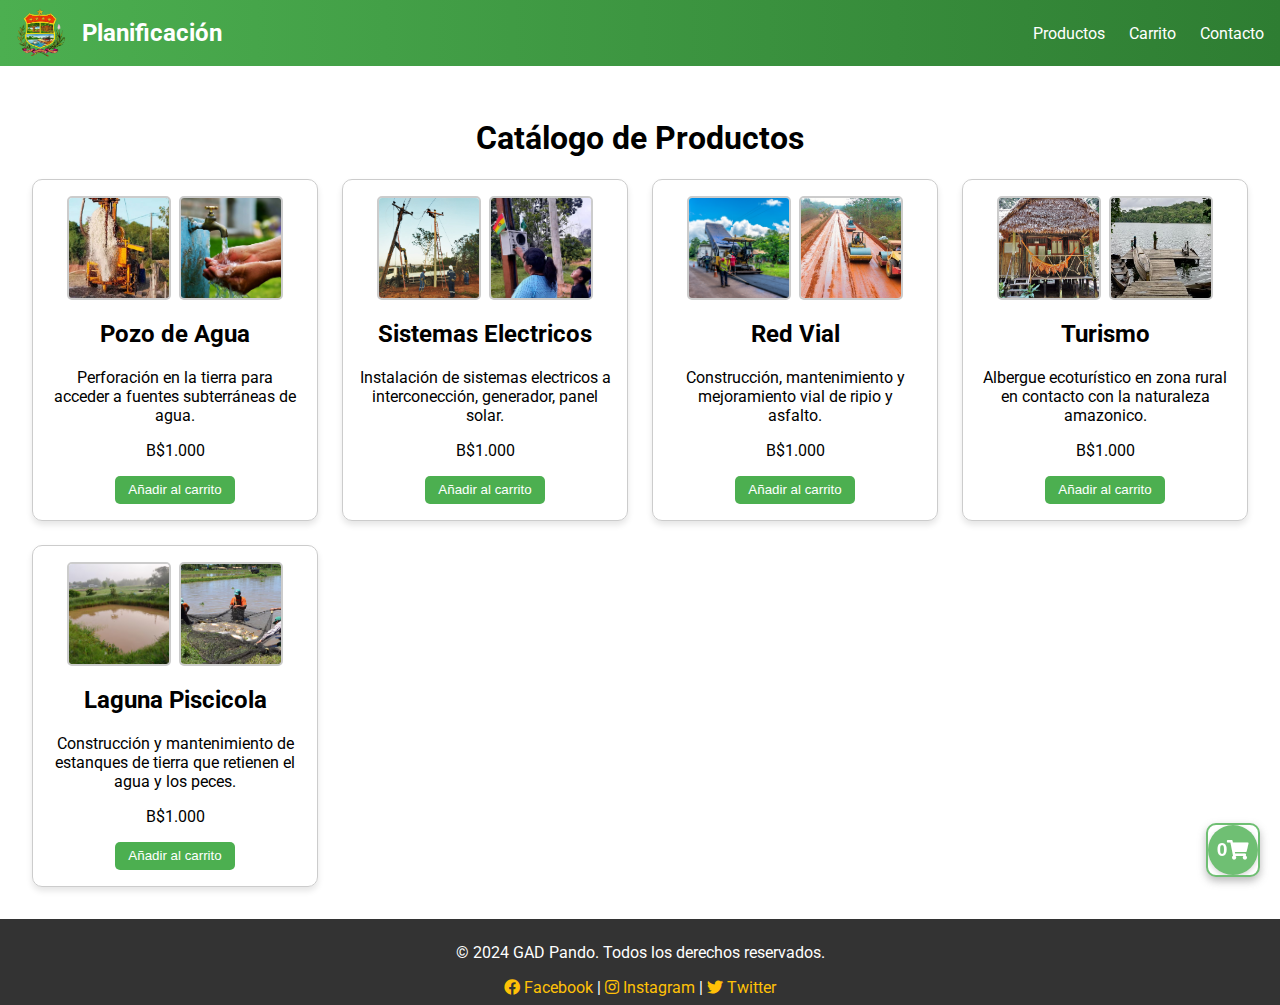
<file: TrabajoFinal/index.html>
<!DOCTYPE html>
<html lang="es">
<head>
    <meta charset="UTF-8">
    <meta name="viewport" content="width=device-width, initial-scale=1.0">
    <title>Tienda Online</title>
    <link rel="stylesheet" href="https://fonts.googleapis.com/css2?family=Roboto:wght@400;700&display=swap">
    <link rel="stylesheet" href="https://use.fontawesome.com/releases/v5.12.1/css/all.css" >
    <link rel="stylesheet" href="css/estilos.css">
</head>
<body>
    <header class="header">
        <div class="logo">
            <img src="img/Escudo de Pando.png" alt="Logotipo">
            <h1>Planificación</h1>
        </div>
        <nav class="menu">
            <ul>
                <li><a href="#productos">Productos</a></li>
                <li><a href="#carrito" onclick="alternarCarrito()">Carrito</a></li>
                <li><a href="#contacto">Contacto</a></li>
            </ul>
        </nav>
    </header>
    <main>
        <section id="productos" class="productos">
            <h1>Catálogo de Productos</h1>
            <div class="grid">
                <!-- Producto 1 -->
                <div class="producto">
                    <div class="galeria">
                        <img src="img/producto1b.webp" alt="Producto 1 Imagen 1" class="miniatura" onclick="abrirModal('img/producto1b.webp')">
                        <img src="img/producto1a.jpg" alt="Producto 1 Imagen 2" class="miniatura" onclick="abrirModal('img/producto1a.jpg')">
                    </div>
                    <h2>Pozo de Agua</h2>
                    <p class="descripcion">Perforación en la tierra para acceder a fuentes subterráneas de agua.</p>
                    <p class="precio">B$1.000</p>
                    <button class="btn-carrito" onclick="agregarAlCarrito('Pozo de Agua', 1000)">Añadir al carrito</button>
                </div>
                <!-- Producto 2 -->
                <div class="producto">
                    <div class="galeria">
                        <img src="img/producto2a.jpg" alt="Producto 2 Imagen 1" class="miniatura" onclick="abrirModal('img/producto2a.jpg')">
                        <img src="img/producto2b.jpg" alt="Producto 2 Imagen 2" class="miniatura" onclick="abrirModal('img/producto2b.jpg')">
                    </div>
                    <h2>Sistemas Electricos</h2>
                    <p class="descripcion">Instalación de sistemas electricos a interconección, generador, panel solar.</p>
                    <p class="precio">B$1.000</p>
                    <button class="btn-carrito" onclick="agregarAlCarrito('Sistemas Electricos', 1000)">Añadir al carrito</button>
                </div>
                <!-- Producto 3 -->
                <div class="producto">
                    <div class="galeria">
                        <img src="img/producto3a.jpeg" alt="Producto 3 Imagen 1" class="miniatura" onclick="abrirModal('img/producto3a.jpeg')">
                        <img src="img/producto3b.jpg" alt="Producto 3 Imagen 2" class="miniatura" onclick="abrirModal('img/producto3b.jpg')">
                    </div>
                    <h2>Red Vial</h2>
                    <p class="descripcion">Construcción, mantenimiento y mejoramiento vial de ripio y asfalto.</p>
                    <p class="precio">B$1.000</p>
                    <button class="btn-carrito" onclick="agregarAlCarrito('Red Vial', 1000)">Añadir al carrito</button>
                </div>
                <!-- Producto 4 -->
                <div class="producto">
                    <div class="galeria">
                        <img src="img/producto4a.jpg" alt="Producto 4 Imagen 1" class="miniatura" onclick="abrirModal('img/producto4a.jpg')">
                        <img src="img/producto4b.jpg" alt="Producto 4 Imagen 2" class="miniatura" onclick="abrirModal('img/producto4b.jpg')">
                    </div>
                    <h2>Turismo</h2>
                    <p class="descripcion">Albergue ecoturístico en zona rural en contacto con la naturaleza amazonico.</p>
                    <p class="precio">B$1.000</p>
                    <button class="btn-carrito" onclick="agregarAlCarrito('Turismo', 1000)">Añadir al carrito</button>
                </div>
                <!-- Producto 5 -->
                <div class="producto">
                    <div class="galeria">
                        <img src="img/producto5a.avif" alt="Producto 5 Imagen 1" class="miniatura" onclick="abrirModal('img/producto5a.avif')">
                        <img src="img/producto5b.avif" alt="Producto 5 Imagen 2" class="miniatura" onclick="abrirModal('img/producto5b.avif')">
                    </div>
                    <h2>Laguna Piscicola</h2>
                    <p class="descripcion">Construcción y mantenimiento de estanques de tierra que retienen el agua y los peces.</p>
                    <p class="precio">B$1.000</p>
                    <button class="btn-carrito" onclick="agregarAlCarrito('Laguna Piscicola', 1000)">Añadir al carrito</button>
                </div>
                <!-- Más productos -->
            </div>
            <div id="modal" class="modal">
                <span class="cerrar" onclick="cerrarModal()">&times;</span>
                <img id="modal-imagen" class="modal-contenido">
            </div> 
        </section>
        <!-- Carrito de Compra -->
        <div id="carrito-contenedor" class="carrito-flotante minimizado">
            <button id="carrito-boton" onclick="alternarCarrito()">
                <span id="cantidad-total">0</span> 
                <i class="fas fa-shopping-cart"></i>
            </button>
            <div id="carrito-expandido">
                <h3>Carrito de Compras</h3>
                <ul id="lista-carrito"></ul>
                <p id="total-precio">Total: B$0</p>
                <button onclick="vaciarCarrito()">Vaciar Carrito</button>
            </div>
        </div>
        
        
    </main>
    <footer>
        <p>&copy; 2024 GAD Pando. Todos los derechos reservados.</p>
        <div class="redes">
            <a href="#"><i class="fab fa-facebook"></i> Facebook</a> | <a href="#"><i class="fab fa-instagram"></i> Instagram</a> | <a href="#"><i class="fab fa-twitter"></i> Twitter</a>
        </div>
    </footer>

    <script src="js/funciones.js"></script>
  
</body>
</html>
</file>
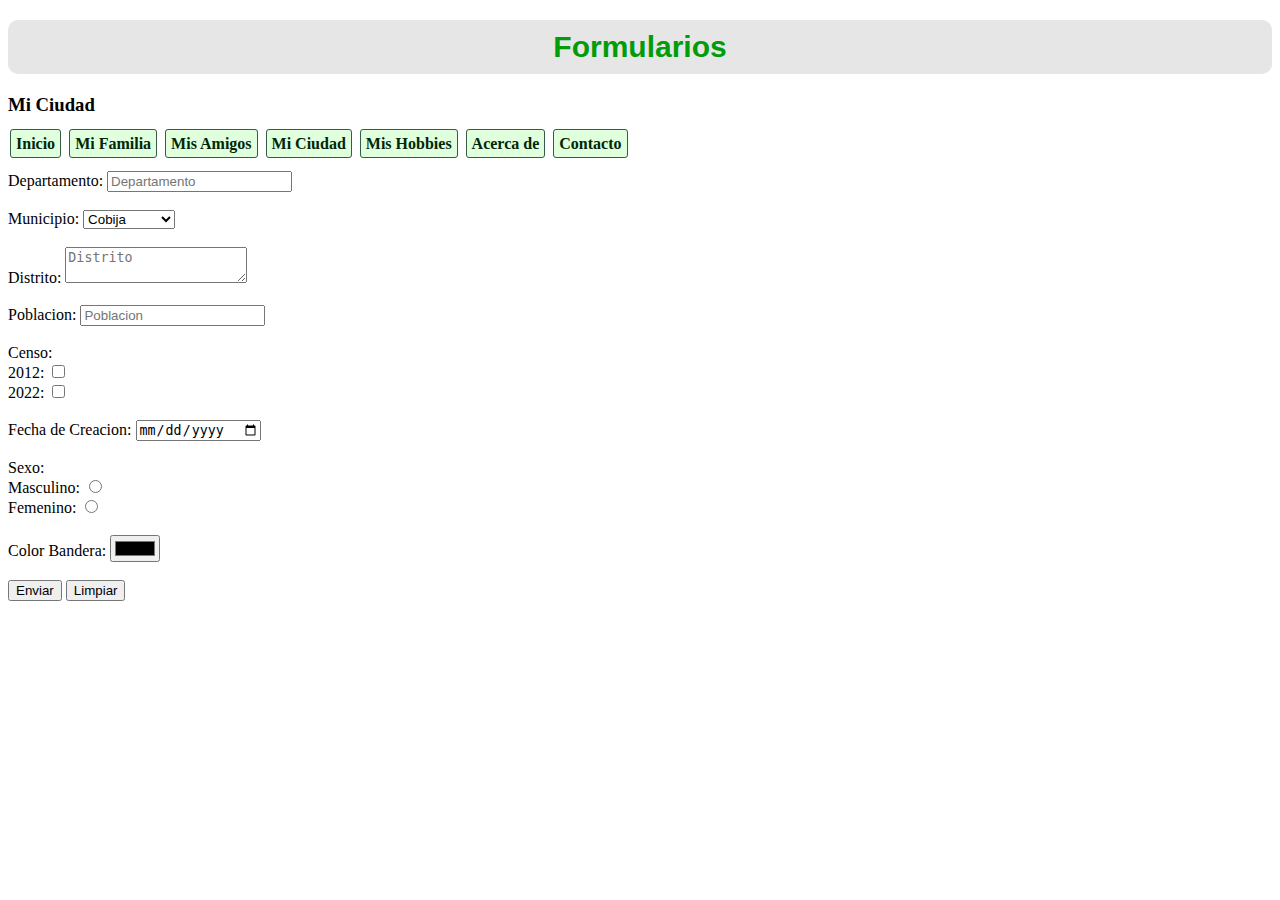
<file: tarea1/miciudad.html>
<!DOCTYPE html>
<html lang="en">
<head>
    <meta charset="UTF-8">
    <meta name="viewport" content="width=device-width, initial-scale=1.0">
    <link rel="stylesheet" href="estilos.css">
    <link rel="icon" type="image/x-icon" href="images/favicon.ico.png">
    <title>Mi Ciudad</title>
</head>
<body>
    <h1>Formularios</h1>
    <main>
        <header><h3>Mi Ciudad</h3></header>
        <nav>
        <a href="yo.html">Inicio</a>
        <a href="mifamilia.html">Mi Familia</a>
        <a href="misamigos.html">Mis Amigos</a>
        <a href="miciudad.html">Mi Ciudad</a>
        <a href="mishobbies.html">Mis Hobbies</a>
        <a href="https://github.com/alfre2arce/sitioswebestaticos">Acerca de</a>
        <a href="https://virtual2.posgradouap.edu.bo/">Contacto</a>
        </nav>
    </main>
    <form action="yo.html" method="get">
        <br>
        <label for="departamento">Departamento:</label>
        <input type="text" id="departamento" name="departamento" placeholder="Departamento">
        <br>
        <br>
        <label for="municipio">Municipio:</label>
        <select id="municipio" name="municipio">
            <option value="1">Cobija</option>
            <option value="2">Bolpebra</option>
            <option value="3">Puerto Rico</option>
        </select>
        <br>
        <br>
        <label for="distrito">Distrito:</label>
        <textarea id="distrito" name="distrito" placeholder="Distrito"></textarea>
        <br>
        <br>
        <label for="poblacion">Poblacion:</label>
        <input type="number" id="poblacion" name="poblacion" placeholder="Poblacion">
        <br>
        <br>
        <label for="censo">Censo:</label>
        <br>
        <label for="censo">2012:</label>
        <input type="checkbox" id="censo" name="censo" placeholder="Censo">
        <br>
        <label for="censo">2022:</label>
        <input type="checkbox" id="censo" name="censo" placeholder="Censo">
        <br>
        <br>  
        <label for="fecha">Fecha de Creacion:</label>
        <input type="date" id="fecha" name="fecha" placeholder="Fecha">
        <br>
        <br>   
        <label for="sexo">Sexo:</label>
        <br>
        <label for="sexo">Masculino:</label>
        <input type="radio" id="sexo" name="sexo" placeholder="Sexo">
        <br>
        <label for="sexo">Femenino:</label>
        <input type="radio" id="sexo" name="sexo" placeholder="Sexo">
        <br>
        <br>  
        <label for="color">Color Bandera:</label>
        <input type="color" id="color" name="color" placeholder="Color">
        <br>
        <br>
        <input type="submit" value="Enviar">
        <input type="reset" value="Limpiar">
    </form>
</body>
</html>
</file>
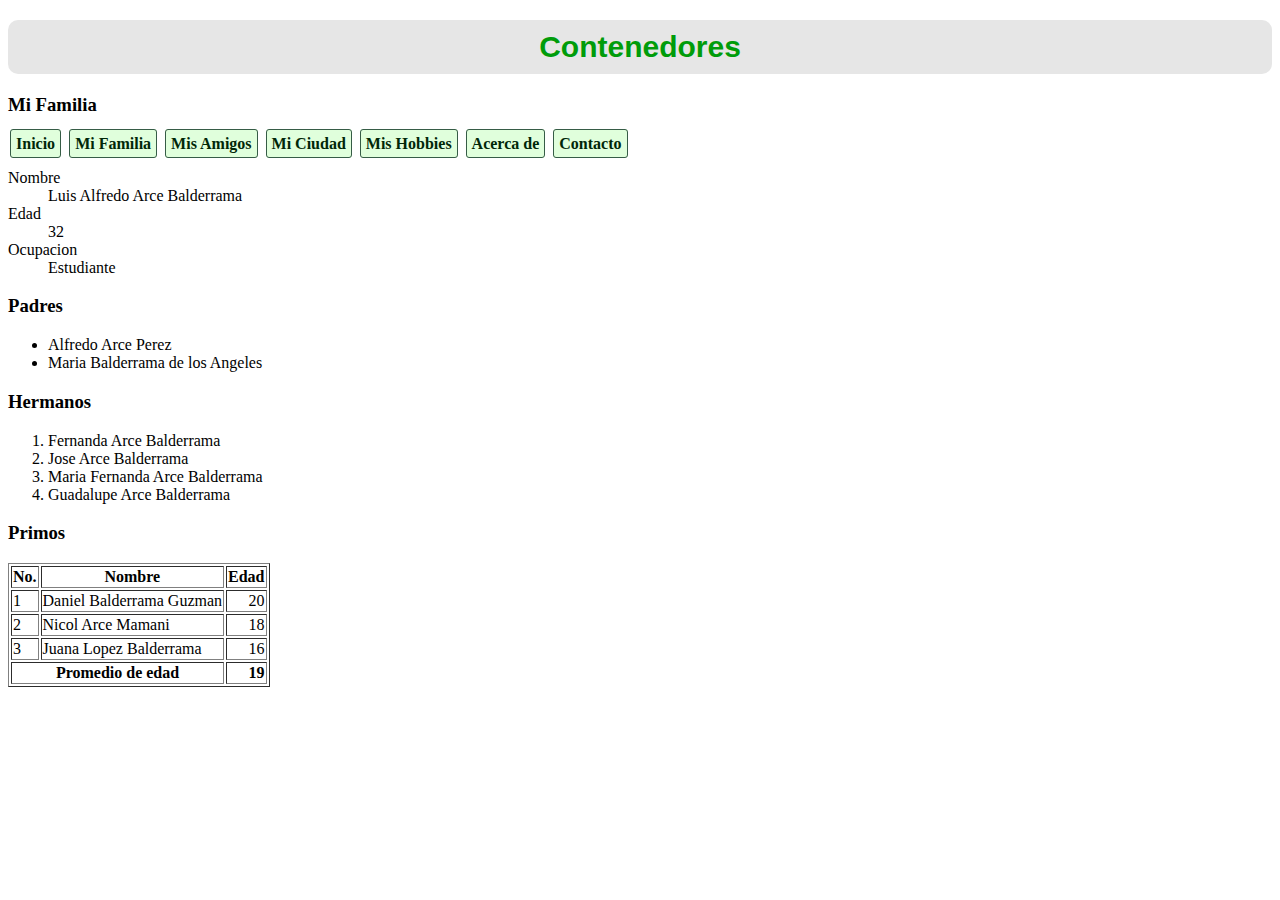
<file: tarea1/mifamilia.html>
<!DOCTYPE html>
<html lang="en">
<head>
    <meta charset="UTF-8">
    <meta name="viewport" content="width=device-width, initial-scale=1.0">
    <link rel="stylesheet" href="estilos.css">
    <link rel="icon" type="image/x-icon" href="images/favicon.ico.png">
    <title>Mi Familia</title>
</head>
<body>
    <h1>Contenedores</h1>
    <main>
        <header><h3>Mi Familia</h3></header>
        <nav>
        <a href="yo.html">Inicio</a>
        <a href="mifamilia.html">Mi Familia</a>
        <a href="misamigos.html">Mis Amigos</a>
        <a href="miciudad.html">Mi Ciudad</a>
        <a href="mishobbies.html">Mis Hobbies</a>
        <a href="https://github.com/alfre2arce/sitioswebestaticos">Acerca de</a>
        <a href="https://virtual2.posgradouap.edu.bo/">Contacto</a>
        </nav>
    </main>
    <section>
        <dl>
            <dt>Nombre</dt>
            <dd>Luis Alfredo Arce Balderrama</dd>
            <dt>Edad</dt>
            <dd>32</dd>
            <dt>Ocupacion</dt>
            <dd>Estudiante</dd>
        </dl>
    </section>
    <section>
        <h3>Padres</h3>
        <ul>
            <li>Alfredo Arce Perez</li>
            <li>Maria Balderrama de los Angeles</li>
        </ul>
    </section>
    <section>
        <h3>Hermanos</h3>
        <ol>
            <li>Fernanda Arce Balderrama</li>
            <li>Jose Arce Balderrama</li>
            <li>Maria Fernanda Arce Balderrama</li>
            <li>Guadalupe Arce Balderrama</li>
        </ol>
    </section>
    <section>
        <h3>Primos</h3>
        <table border="1px">
            <thead>
                <tr>
                    <th>No.</th>
                    <th>Nombre</th>
                    <th>Edad</th>
                </tr>
            </thead>
            <tbody style="text-align: left;">
            <tr>
                <td>1</td>
                <td>Daniel Balderrama Guzman</td>
                <td style="text-align: right;">20</td>
            </tr>
            <tr>
                <td>2</td>
                <td>Nicol Arce Mamani</td>
                <td style="text-align: right;">18</td>
            </tr>
            <tr>
                <td>3</td>
                <td>Juana Lopez Balderrama</td>
                <td style="text-align: right;">16</td>
            </tr>
        </tbody>
        <tfoot>
            <tr>
                <th colspan="2">Promedio de edad</th>
                <th style="text-align: right;">19</th>
            </tr>
        </tfoot>    
    </table>
</body>
</html>
</file>
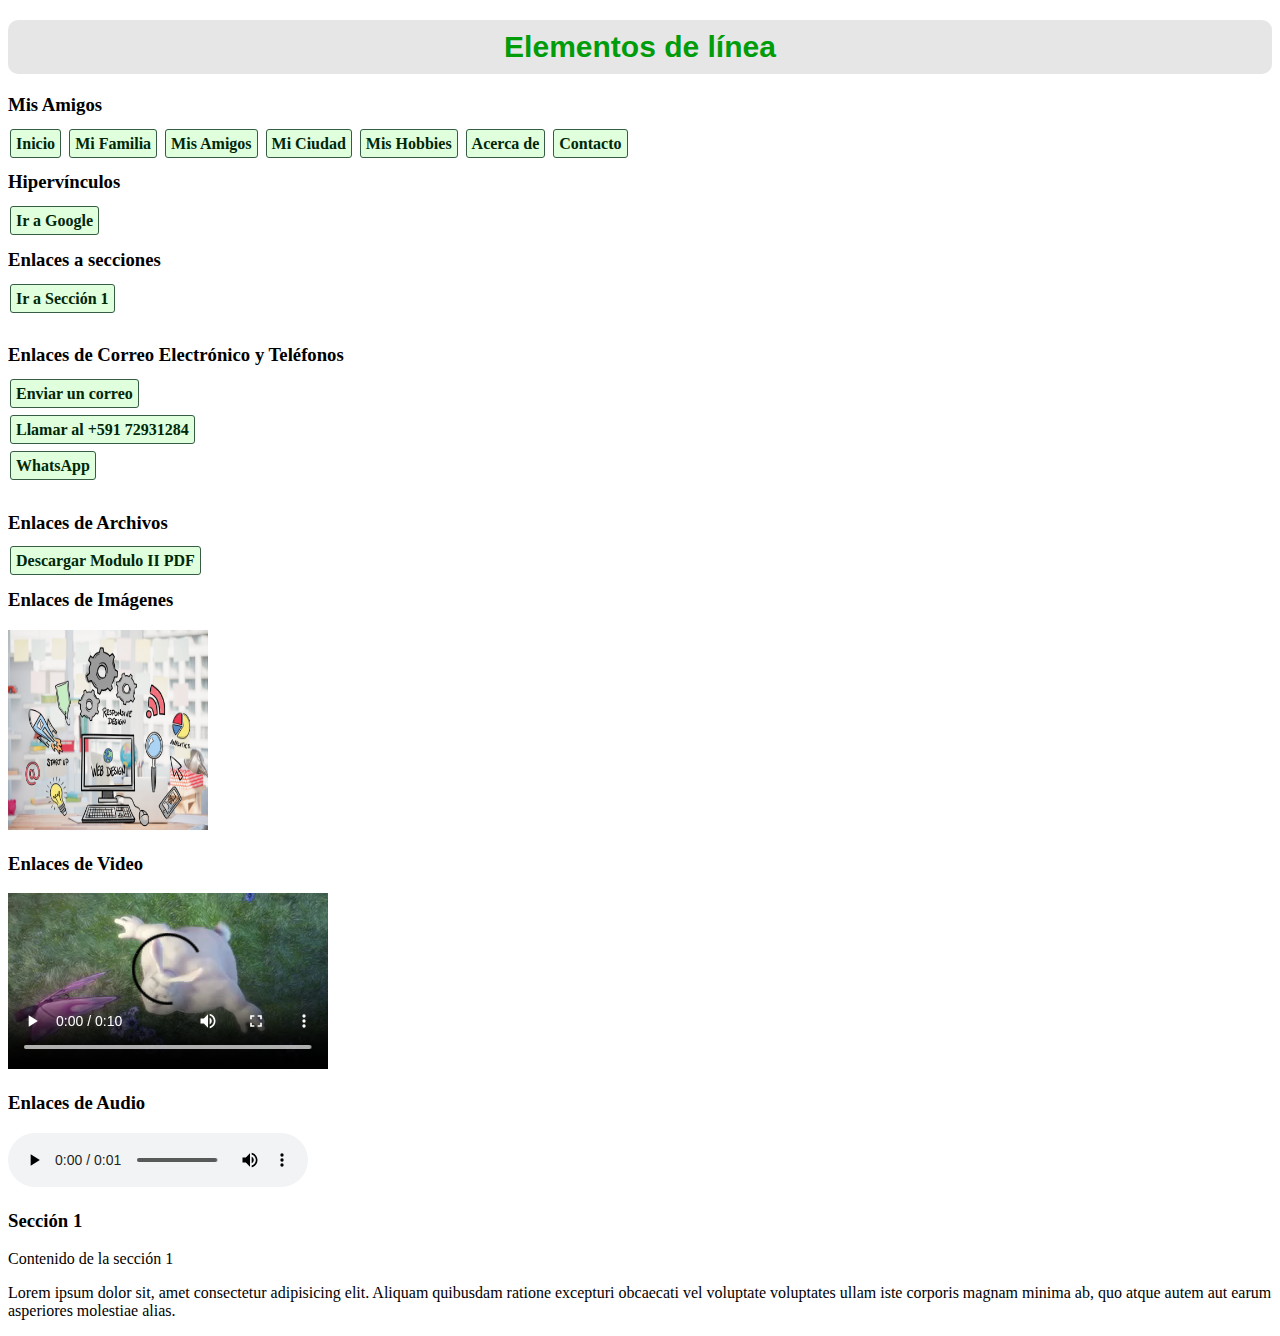
<file: tarea1/misamigos.html>
<!DOCTYPE html>
<html lang="en">
<head>
    <meta charset="UTF-8">
    <meta name="viewport" content="width=device-width, initial-scale=1.0">
    <link rel="stylesheet" href="estilos.css">
    <link rel="icon" type="image/x-icon" href="images/favicon.ico.png">
    <title>Mis Amigos</title>
</head>
<body>
    <h1>Elementos de línea</h1>
    <main>
        <header><h3>Mis Amigos</h3></header>
        <nav>
        <a href="yo.html">Inicio</a>
        <a href="mifamilia.html">Mi Familia</a>
        <a href="misamigos.html">Mis Amigos</a>
        <a href="miciudad.html">Mi Ciudad</a>
        <a href="mishobbies.html">Mis Hobbies</a>
        <a href="https://github.com/alfre2arce/sitioswebestaticos">Acerca de</a>
        <a href="https://virtual2.posgradouap.edu.bo/">Contacto</a>
        </nav>
    </main>
    <section>
        <h3>Hipervínculos</h3>
        <a href="https://www.google.com" target="_blank">Ir a Google</a>
    </section>
    <section>
        <h3>Enlaces a secciones</h3>
        <a href="#seccion1">Ir a Sección 1</a>
    </section>
    <br>
    <section>
        <h3>Enlaces de Correo Electrónico y Teléfonos</h3>
        <a href="mailto:alfre2.arce@gmail.com">Enviar un correo</a>
    </section>
    <br>
    <section>
        <a href="tel:+591 72931284"> Llamar al +591 72931284</a>
    </section>
    <br>
    <section>
        <a aria-label="Chat on WhatsApp" href="https://wa.me/172931284?text=Entrega de mi Tarea 1 del Modulo 2?">WhatsApp</a>
    </section>
    <br>
    <section>  
        <h3>Enlaces de Archivos</h3>
        <a href="archivos/Modulo_II.pdf" download>Descargar Modulo II PDF</a>
    </section>
    <section>
        <h3>Enlaces de Imágenes</h3>
        <img src="images/disenoweb.jpg" alt="Diseno Web" width="200" height="200">
    </section>
    <section>
        <h3>Enlaces de Video</h3>
        <video src="videos/conejo.mp4" controls></video>
    </section>
    <section>
        <h3>Enlaces de Audio</h3>
        <audio src="audios/horse.ogv" controls></audio>
    </section>
    <section id="seccion1">
        <h3>Sección 1</h3>
        <p>Contenido de la sección 1</p>
        <p>Lorem ipsum dolor sit, amet consectetur adipisicing elit. Aliquam quibusdam ratione excepturi obcaecati vel voluptate voluptates ullam iste corporis magnam minima ab, quo atque autem aut earum asperiores molestiae alias.</p>
    </section>
    </body>
</html>
</file>
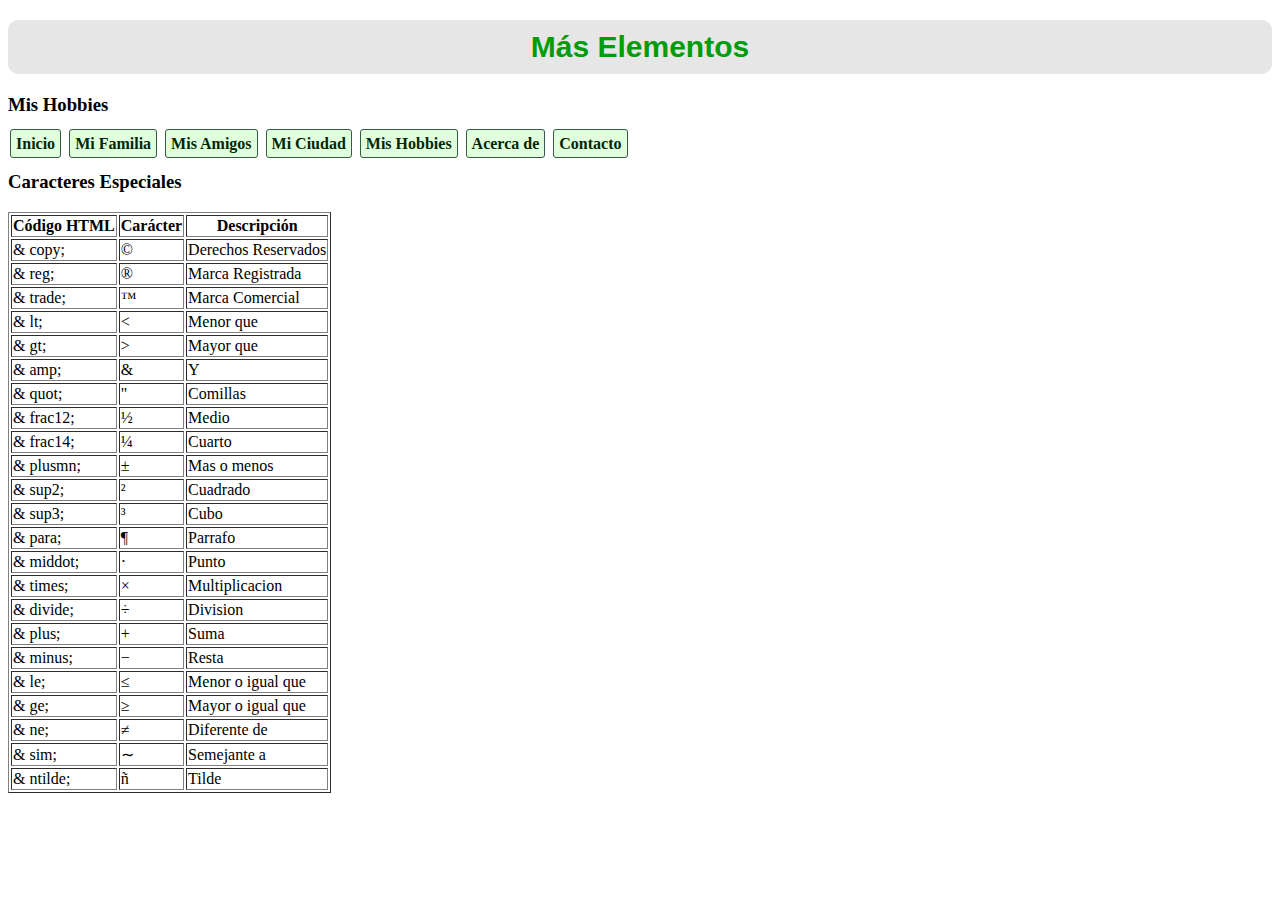
<file: tarea1/mishobbies.html>
<!DOCTYPE html>
<html lang="en"> 
<head>
    <meta charset="UTF-8">
    <meta name="viewport" content="width=device-width, initial-scale=1.0">
    <link rel="stylesheet" href="estilos.css">
    <link rel="icon" type="image/x-icon" href="images/favicon.ico.png">
    <title>Mis Hobbies</title>
</head>
<body>
    <h1>Más Elementos</h1>
    <main>
        <header><h3>Mis Hobbies</h3></header>
        <nav>
        <a href="yo.html">Inicio</a>
        <a href="mifamilia.html">Mi Familia</a>
        <a href="misamigos.html">Mis Amigos</a>
        <a href="miciudad.html">Mi Ciudad</a>
        <a href="mishobbies.html">Mis Hobbies</a>
        <a href="https://github.com/alfre2arce/sitioswebestaticos">Acerca de</a>
        <a href="https://virtual2.posgradouap.edu.bo/">Contacto</a>
        </nav>
    </main>
    <h3>Caracteres Especiales</h3>
    <table border="1px">
        <thead>
            <tr>
                <th>Código HTML</th>
                <th>Carácter</th>
                <th>Descripción</th>
               
            </tr>
        </thead>
        <tbody>
            <tr>
                <td>& copy;</td>
                <td>&copy;</td>
                <td>Derechos Reservados</td>
            </tr>
            <tr>
                <td>& reg;</td>
                <td>&reg;</td>
                <td>Marca Registrada</td>
            </tr>
            <tr>
                <td>& trade;</td>
                <td>&trade;</td>
                <td>Marca Comercial</td>
            </tr>
            <tr>
                <td>& lt;</td>
                <td>&lt;</td>
                <td>Menor que</td>
            </tr>
            <tr>
                <td>& gt;</td>
                <td>&gt;</td>
                <td>Mayor que</td>
            </tr>
            <tr>
                <td>& amp;</td>
                <td>&amp;</td>
                <td>Y</td>
            </tr>
            <tr>
                <td>& quot;</td>
                <td>&quot;</td>
                <td>Comillas</td>
            </tr>
            <tr>
                <td>& frac12;</td>
                <td>&frac12;</td>
                <td>Medio</td>
            </tr>
            <tr>
                <td>& frac14;</td>
                <td>&frac14;</td>
                <td>Cuarto</td>
            </tr>
            <tr>
                <td>& plusmn;</td>
                <td>&plusmn;</td>
                <td>Mas o menos</td>
            </tr>
            <tr>
                <td>& sup2;</td>
                <td>&sup2;</td>
                <td>Cuadrado</td>
            </tr>
            <tr>
                <td>& sup3;</td>
                <td>&sup3;</td>
                <td>Cubo</td>
            </tr>
            <tr>
                <td>& para;</td>
                <td>&para;</td>
                <td>Parrafo</td>
            </tr>
            <tr>
                <td>& middot;</td>
                <td>&middot;</td>
                <td>Punto</td>
            </tr>
            <tr>
                <td>& times;</td>
                <td>&times;</td>
                <td>Multiplicacion</td>
            </tr>
            <tr>
                <td>& divide;</td>
                <td>&divide;</td>
                <td>Division</td>
            </tr>
            <tr>
                <td>& plus;</td>
                <td>&plus;</td>
                <td>Suma</td>
            </tr>
            <tr>
                <td>& minus;</td>
                <td>&minus;</td>
                <td>Resta</td>
            </tr>
            <tr>
                <td>& le;</td>
                <td>&le;</td>
                <td>Menor o igual que</td>
            </tr>
            <tr>
                <td>& ge;</td>
                <td>&ge;</td>
                <td>Mayor o igual que</td>
            </tr>
            <tr>
                <td>& ne;</td>
                <td>&ne;</td>
                <td>Diferente de</td>
            </tr>
            <tr>
                <td>& sim;</td>
                <td>&sim;</td>
                <td>Semejante a</td>
            </tr>
            <tr>
                <td>& ntilde;</td>
                <td>&ntilde;</td>
                <td>Tilde</td>
            </tr>

        </tbody>
    </table>
</body>
</html>
</file>
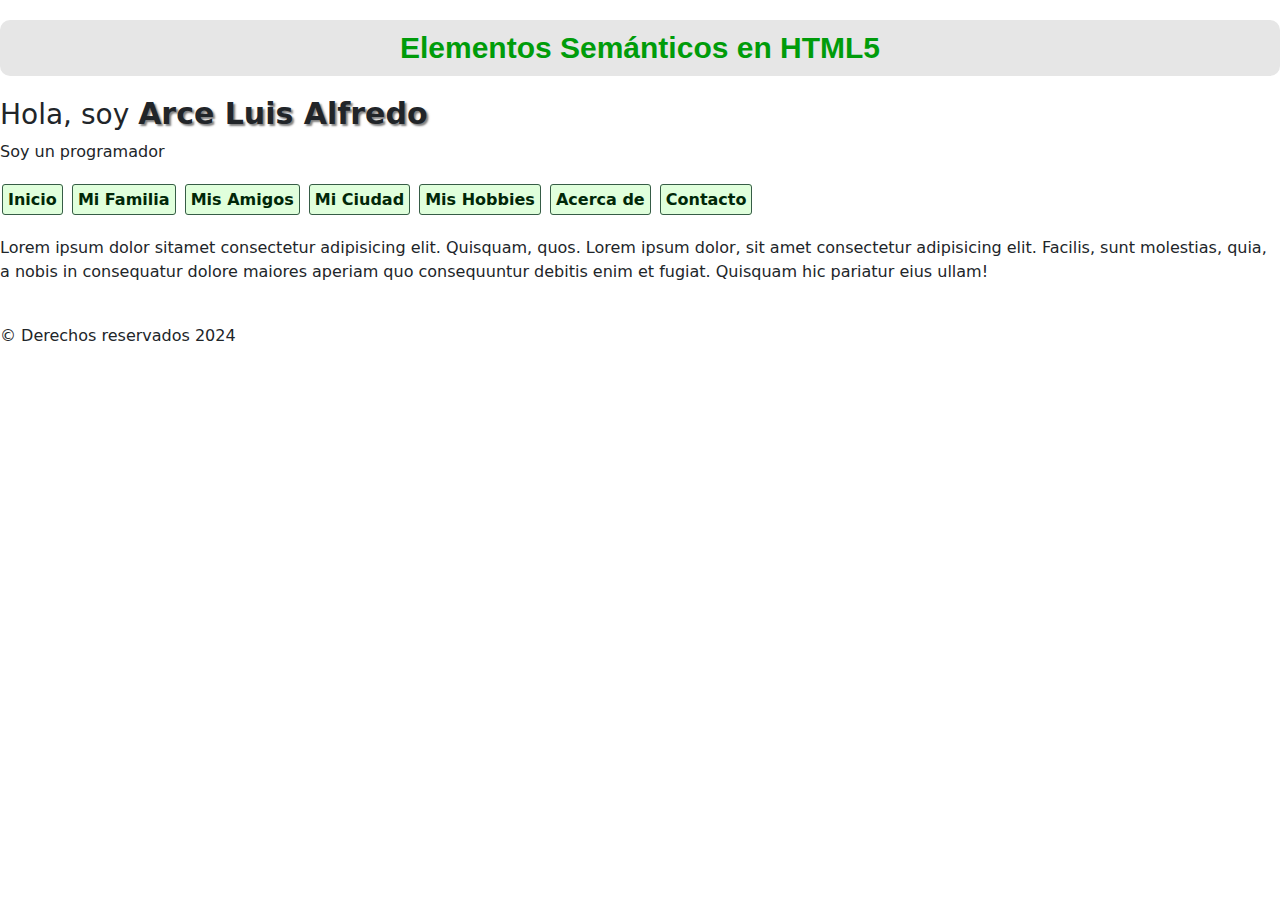
<file: tarea1/yo.html>
<!DOCTYPE html>
<html lang="en">
<head>
    <meta charset="UTF-8">
    <meta name="viewport" content="width=device-width, initial-scale=1.0">
    <meta name="author" content="Luis Alfredo Arce Balderrama">
    <meta name="description" content="Pagina personal de Luis Alfredo Arce Balderrama">
    <meta name="keywords" content="Modulo 2, Java, HTML, CSS">
    <link href="https://cdn.jsdelivr.net/npm/bootstrap@5.3.3/dist/css/bootstrap.min.css" rel="stylesheet" integrity="sha384-QWTKZyjpPEjISv5WaRU9OFeRpok6YctnYmDr5pNlyT2bRjXh0JMhjY6hW+ALEwIH" crossorigin="anonymous">
    <link rel="stylesheet" href="estilos.css">
    <link rel="icon" type="image/x-icon" href="images/favicon.ico.png">
    <title>Yo</title>
    <style>
        .nombre{
            font-weight: bold;
            font-size: 30px;
            text-shadow: 2px 2px 2px rgba(0, 0, 0, 0.5);
        }
    </style>
</head>
<body>
    <h1>Elementos Semánticos en HTML5</h1>
    <main>
        <header><h3>Hola, soy <span class="nombre">Arce Luis Alfredo</span></h3></header>
        <section>
            <article>Soy un programador</article>
        </section>
        <br>
        <nav>
        <a href="yo.html">Inicio</a>
        <a href="mifamilia.html">Mi Familia</a>
        <a href="misamigos.html">Mis Amigos</a>
        <a href="miciudad.html">Mi Ciudad</a>
        <a href="mishobbies.html">Mis Hobbies</a>
        <a href="https://github.com/alfre2arce/sitioswebestaticos">Acerca de</a>
        <a href="https://virtual2.posgradouap.edu.bo/">Contacto</a>
        </nav>
        
    </main>
    <br>
    <aside>
        <div>
            <p>Lorem ipsum dolor sitamet consectetur adipisicing elit. Quisquam, quos. Lorem ipsum dolor, sit amet consectetur adipisicing elit. Facilis, sunt molestias, quia, a nobis in consequatur dolore maiores aperiam quo consequuntur debitis enim et fugiat. Quisquam hic pariatur eius ullam!</p>
        </div>
    </aside>
    <br>
    <footer>
        <p>&copy; Derechos reservados 2024</p>
    </footer>
    <script src="https://cdn.jsdelivr.net/npm/bootstrap@5.3.3/dist/js/bootstrap.bundle.min.js" integrity="sha384-YvpcrYf0tY3lHB60NNkmXc5s9fDVZLESaAA55NDzOxhy9GkcIdslK1eN7N6jIeHz" crossorigin="anonymous"></script>
</body>
</html>
</file>
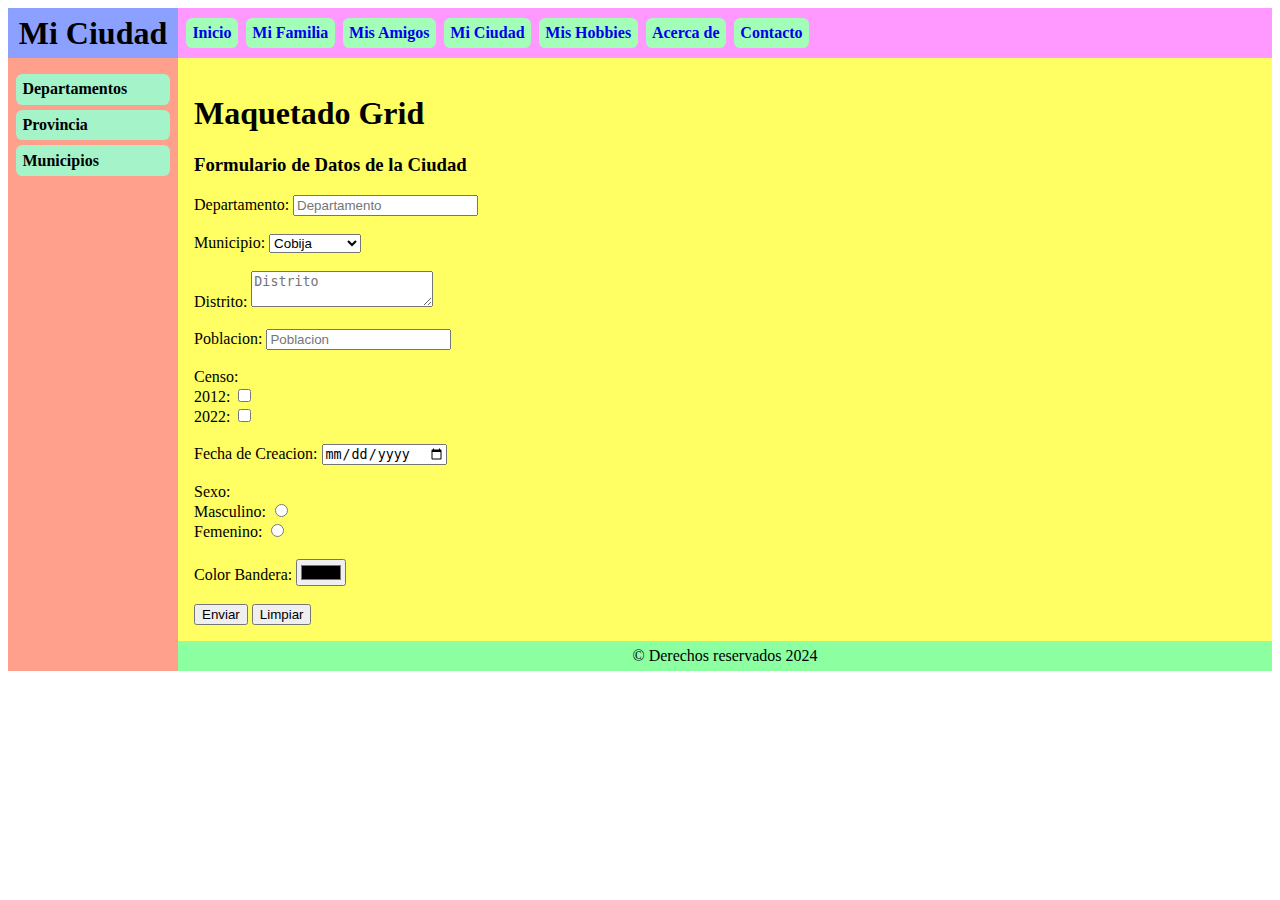
<file: Tarea2/miciudad.html>
<!DOCTYPE html>
<html lang="en">

<head>
    <meta charset="UTF-8">
    <meta name="viewport" content="width=device-width, initial-scale=1.0">
    <link rel="stylesheet" href="css/maqueta-grip2.css">
    <link rel="icon" type="image/x-icon" href="images/favicon.ico.png">
    <title>Mi Ciudad</title>
</head>

<body>
    <div class="wrapper">
        <header>
            <h1>Mi Ciudad</h3>
        </header>
        <nav>
            <a href="yo.html">Inicio</a>
            <a href="mifamilia.html">Mi Familia</a>
            <a href="misamigos.html">Mis Amigos</a>
            <a href="miciudad.html">Mi Ciudad</a>
            <a href="mishobbies.html">Mis Hobbies</a>
            <a href="https://github.com/alfre2arce/creacionABLA">Acerca de</a>
            <a href="https://virtual2.posgradouap.edu.bo/">Contacto</a>
        </nav>
        <aside>
            <ul>
                <li>Departamentos</li>
                <li>Provincia</li>
                <li>Municipios</li>
            </ul>
        </aside>
        <main>
            <form action="yo.html" method="get">
                <h1>Maquetado Grid</h1>
                <h3>Formulario de Datos de la Ciudad</h3>
                <label for="departamento">Departamento:</label>
                <input type="text" id="departamento" name="departamento" placeholder="Departamento">
                <br>
                <br>
                <label for="municipio">Municipio:</label>
                <select id="municipio" name="municipio">
                    <option value="1">Cobija</option>
                    <option value="2">Bolpebra</option>
                    <option value="3">Puerto Rico</option>
                </select>
                <br>
                <br>
                <label for="distrito">Distrito:</label>
                <textarea id="distrito" name="distrito" placeholder="Distrito"></textarea>
                <br>
                <br>
                <label for="poblacion">Poblacion:</label>
                <input type="number" id="poblacion" name="poblacion" placeholder="Poblacion">
                <br>
                <br>
                <label for="censo">Censo:</label>
                <br>
                <label for="censo">2012:</label>
                <input type="checkbox" id="censo" name="censo" placeholder="Censo">
                <br>
                <label for="censo">2022:</label>
                <input type="checkbox" id="censo" name="censo" placeholder="Censo">
                <br>
                <br>
                <label for="fecha">Fecha de Creacion:</label>
                <input type="date" id="fecha" name="fecha" placeholder="Fecha">
                <br>
                <br>
                <label for="sexo">Sexo:</label>
                <br>
                <label for="sexo">Masculino:</label>
                <input type="radio" id="sexo" name="sexo" placeholder="Sexo">
                <br>
                <label for="sexo">Femenino:</label>
                <input type="radio" id="sexo" name="sexo" placeholder="Sexo">
                <br>
                <br>
                <label for="color">Color Bandera:</label>
                <input type="color" id="color" name="color" placeholder="Color">
                <br>
                <br>
                <input type="submit" value="Enviar">
                <input type="reset" value="Limpiar">
            </form>
        </main>
        <footer>
            <p>&copy; Derechos reservados 2024</p>
        </footer>
    </div>
</body>

</html>
</file>
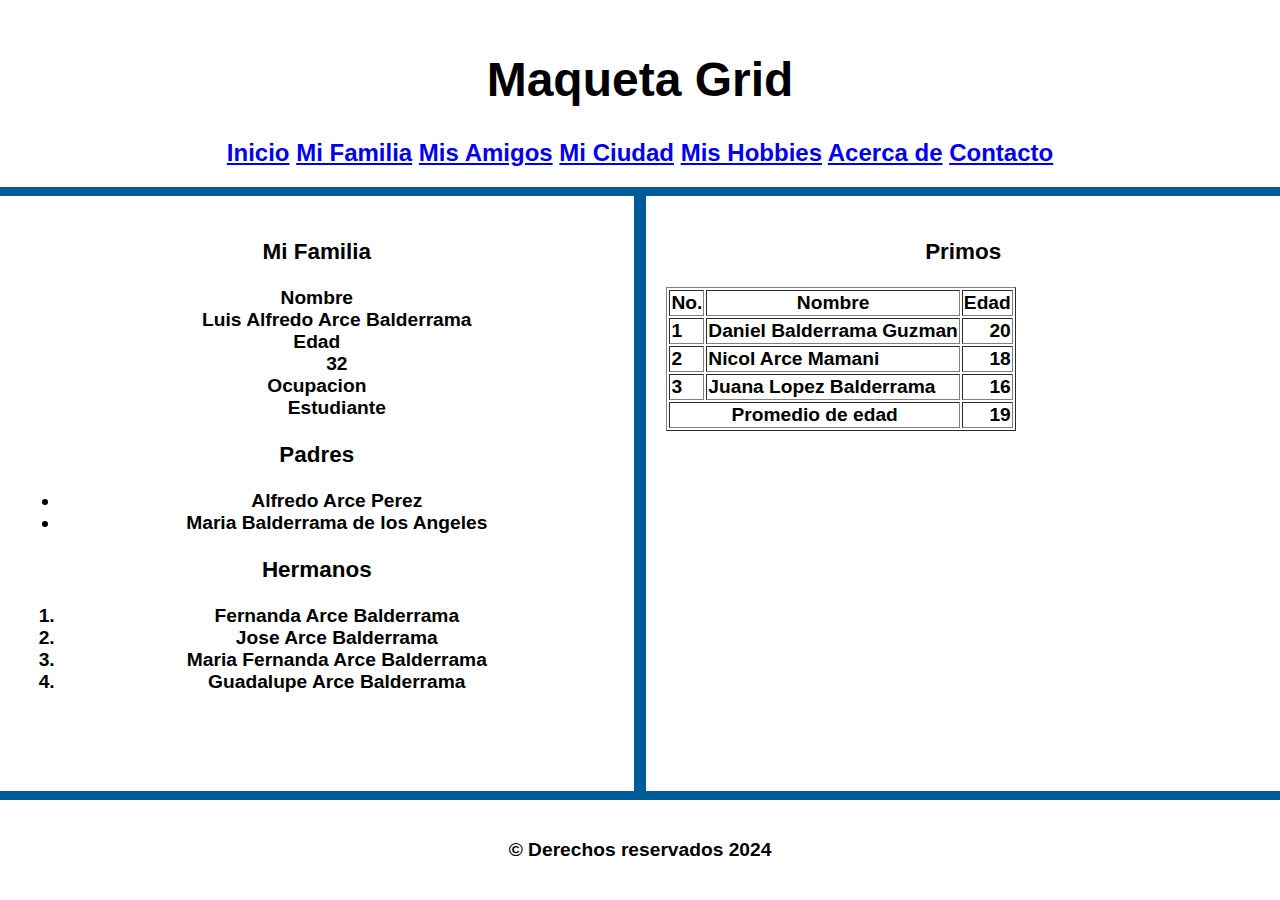
<file: Tarea2/mifamilia.html>
<!DOCTYPE html>
<html lang="en">

<head>
    <meta charset="UTF-8">
    <meta name="viewport" content="width=device-width, initial-scale=1.0">
    <link rel="stylesheet" href="css/maqueta-grid.css">
    <link rel="icon" type="image/x-icon" href="images/favicon.ico.png">
    <title>Mi Familia-Grid</title>
</head>

<body>
    <div class="container">
        <header class="header">
            <h1>Maqueta Grid</h1>
            <nav>
            <a href="yo.html">Inicio</a>
            <a href="mifamilia.html">Mi Familia</a>
            <a href="misamigos.html">Mis Amigos</a>
            <a href="miciudad.html">Mi Ciudad</a>
            <a href="mishobbies.html">Mis Hobbies</a>
            <a href="https://github.com/alfre2arce/creacionABLA">Acerca de</a>
            <a href="https://virtual2.posgradouap.edu.bo/">Contacto</a>
            </nav>
        </header>
        <aside class="sidebar">
            <h3>Mi Familia</h3>
            <dl>
                <dt>Nombre</dt>
                <dd>Luis Alfredo Arce Balderrama</dd>
                <dt>Edad</dt>
                <dd>32</dd>
                <dt>Ocupacion</dt>
                <dd>Estudiante</dd>
            </dl>
            <section>
                <h3>Padres</h3>
                <ul>
                    <li>Alfredo Arce Perez</li>
                    <li>Maria Balderrama de los Angeles</li>
                </ul>
            </section>
            <section>
                <h3>Hermanos</h3>
                <ol>
                    <li>Fernanda Arce Balderrama</li>
                    <li>Jose Arce Balderrama</li>
                    <li>Maria Fernanda Arce Balderrama</li>
                    <li>Guadalupe Arce Balderrama</li>
                </ol>
            </section>
        </aside>
        <main class="content">
            <h3>Primos</h3>
            <table border="1px">
                <thead>
                    <tr>
                        <th>No.</th>
                        <th>Nombre</th>
                        <th>Edad</th>
                    </tr>
                </thead>
                <tbody style="text-align: left;">
                    <tr>
                        <td>1</td>
                        <td>Daniel Balderrama Guzman</td>
                        <td style="text-align: right;">20</td>
                    </tr>
                    <tr>
                        <td>2</td>
                        <td>Nicol Arce Mamani</td>
                        <td style="text-align: right;">18</td>
                    </tr>
                    <tr>
                        <td>3</td>
                        <td>Juana Lopez Balderrama</td>
                        <td style="text-align: right;">16</td>
                    </tr>
                </tbody>
                <tfoot>
                    <tr>
                        <th colspan="2">Promedio de edad</th>
                        <th style="text-align: right;">19</th>
                    </tr>
                </tfoot>
            </table>
        </main>
        <footer class="footer">
            <p>&copy; Derechos reservados 2024</p>
        </footer>
    </div>
</body>

</html>
</file>
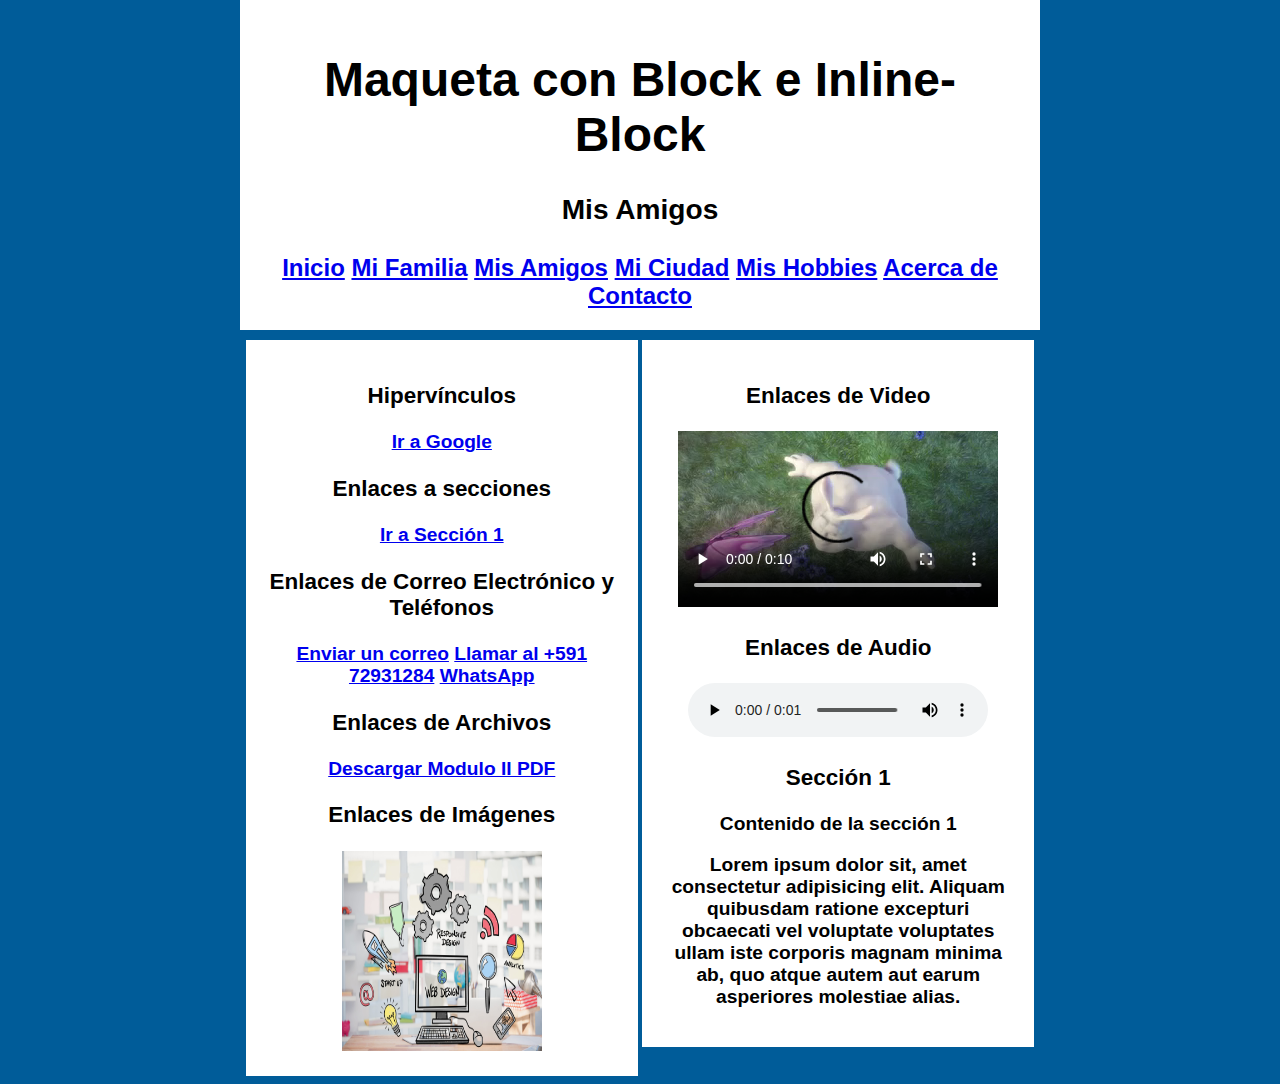
<file: Tarea2/misamigos.html>
<!DOCTYPE html>
<html lang="en">

<head>
    <meta charset="UTF-8">
    <meta name="viewport" content="width=device-width, initial-scale=1.0">
    <link rel="stylesheet" href="css/maqueta-block.css">
    <link rel="icon" type="image/x-icon" href="images/favicon.ico.png">
    <title>Mis Amigos-Inline Block</title>
</head>

<body>
    <div class="container">
        <header class="header">
            <h1>Maqueta con Block e Inline-Block</h1>
            <h3>Mis Amigos</h3>
            <nav>
                <a href="yo.html">Inicio</a>
                <a href="mifamilia.html">Mi Familia</a>
                <a href="misamigos.html">Mis Amigos</a>
                <a href="miciudad.html">Mi Ciudad</a>
                <a href="mishobbies.html">Mis Hobbies</a>
                <a href="https://github.com/alfre2arce/creacionABLA">Acerca de</a>
                <a href="https://virtual2.posgradouap.edu.bo/">Contacto</a>
            </nav>
        </header>
        <div class="content-wrapper">
            <aside class="sidebar">
                <h3>Hipervínculos</h3>
                <a href="https://www.google.com" target="_blank">Ir a Google</a>
                <h3>Enlaces a secciones</h3>
                <a href="#seccion1">Ir a Sección 1</a>
                <h3>Enlaces de Correo Electrónico y Teléfonos</h3>
                <a href="mailto:alfre2.arce@gmail.com">Enviar un correo</a>    
                <a href="tel:+591 72931284"> Llamar al +591 72931284</a>
                <a aria-label="Chat on WhatsApp"
                    href="https://wa.me/172931284?text=Entrega de mi Tarea 1 del Modulo 2?">WhatsApp</a>
                <br>
                <h3>Enlaces de Archivos</h3>
                <a href="archivos/Modulo_II.pdf" download>Descargar Modulo II PDF</a>
                <h3>Enlaces de Imágenes</h3>
                <img src="images/disenoweb.jpg" alt="Diseno Web" width="200" height="200">
            </aside>
            <main class="content">
                <h3>Enlaces de Video</h3>
                <video src="videos/conejo.mp4" controls></video>
                <h3>Enlaces de Audio</h3>
                <audio src="audios/horse.ogv" controls></audio>
                <h3>Sección 1</h3>
                <p>Contenido de la sección 1</p>
                <p>Lorem ipsum dolor sit, amet consectetur adipisicing elit. Aliquam quibusdam ratione excepturi
                    obcaecati vel voluptate voluptates ullam iste corporis magnam minima ab, quo atque autem aut
                    earum asperiores molestiae alias.</p>
            </main>
        </div>
    </div>
</body>

</html>
</file>
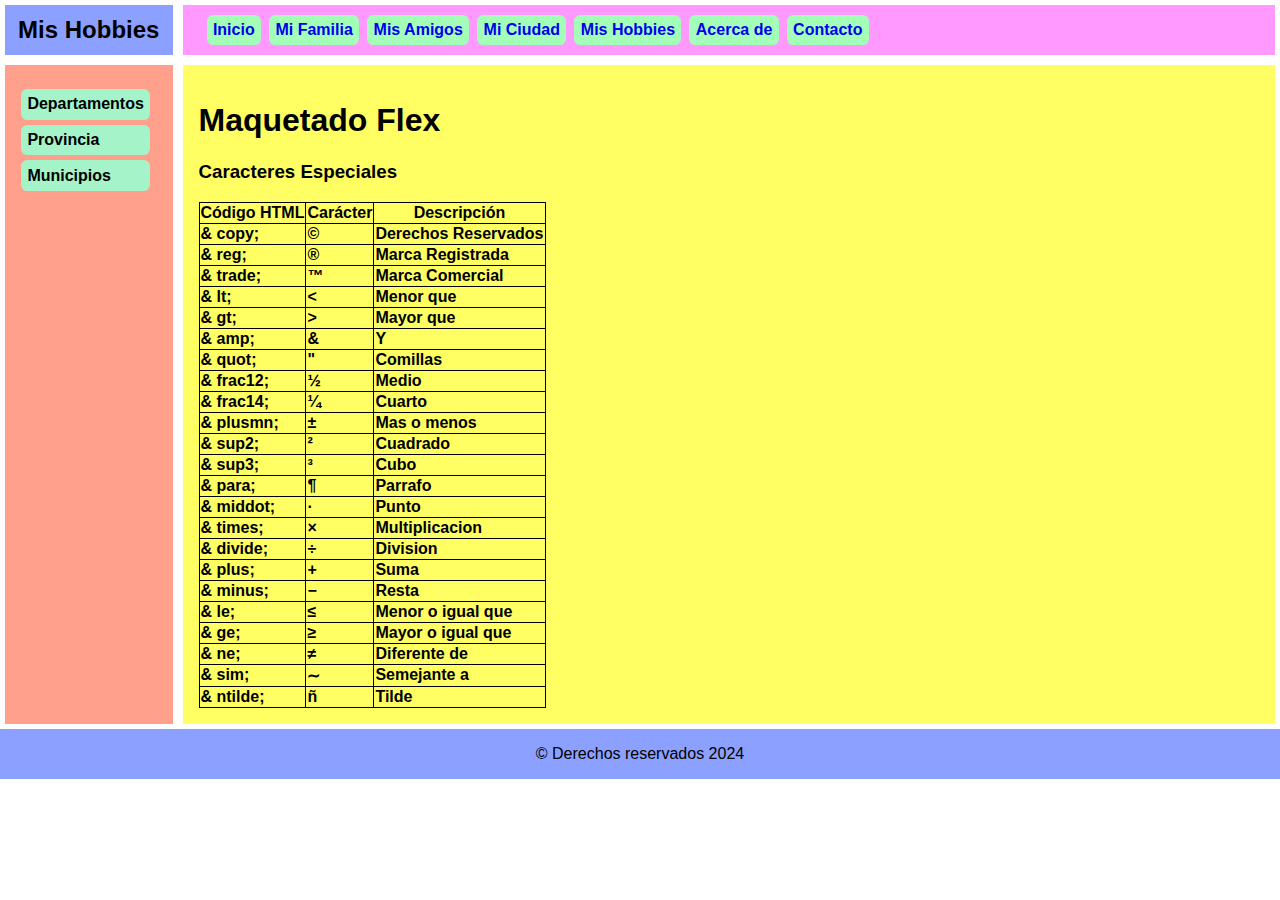
<file: Tarea2/mishobbies.html>
<!DOCTYPE html>
<html lang="en">

<head>
    <meta charset="UTF-8">
    <meta name="viewport" content="width=device-width, initial-scale=1.0">
    <link rel="stylesheet" href="css/maqueta-flexbox2.css">
    <link rel="icon" type="image/x-icon" href="images/favicon.ico.png">
    <title>Mis Hobbies</title>
</head>

<body>
    <div class="container">
        <div class="content-wrapper">
            <header class="header">
                <h2>Mis Hobbies</h2>
            </header>
            <nav class="nav">
                <a href="yo.html">Inicio</a>
                <a href="mifamilia.html">Mi Familia</a>
                <a href="misamigos.html">Mis Amigos</a>
                <a href="miciudad.html">Mi Ciudad</a>
                <a href="mishobbies.html">Mis Hobbies</a>
                <a href="https://github.com/alfre2arce/creacionABLA">Acerca de</a>
                <a href="https://virtual2.posgradouap.edu.bo/">Contacto</a>
            </nav>
        </div>
        <div class="content-wrapper">
            <aside class="sidebar">
                <ul>
                    <li>Departamentos</li>
                    <li>Provincia</li>
                    <li>Municipios</li>
                </ul>
            </aside>
            <main class="content">
                <h1>Maquetado Flex</h1>
                <h3>Caracteres Especiales</h3>
                <table>
                    <thead>
                        <tr>
                            <th>Código HTML</th>
                            <th>Carácter</th>
                            <th>Descripción</th>
                        </tr>
                    </thead>
                    <tbody>
                        <tr>
                            <td>& copy;</td>
                            <td>&copy;</td>
                            <td>Derechos Reservados</td>
                        </tr>
                        <tr>
                            <td>& reg;</td>
                            <td>&reg;</td>
                            <td>Marca Registrada</td>
                        </tr>
                        <tr>
                            <td>& trade;</td>
                            <td>&trade;</td>
                            <td>Marca Comercial</td>
                        </tr>
                        <tr>
                            <td>& lt;</td>
                            <td>&lt;</td>
                            <td>Menor que</td>
                        </tr>
                        <tr>
                            <td>& gt;</td>
                            <td>&gt;</td>
                            <td>Mayor que</td>
                        </tr>
                        <tr>
                            <td>& amp;</td>
                            <td>&amp;</td>
                            <td>Y</td>
                        </tr>
                        <tr>
                            <td>& quot;</td>
                            <td>&quot;</td>
                            <td>Comillas</td>
                        </tr>
                        <tr>
                            <td>& frac12;</td>
                            <td>&frac12;</td>
                            <td>Medio</td>
                        </tr>
                        <tr>
                            <td>& frac14;</td>
                            <td>&frac14;</td>
                            <td>Cuarto</td>
                        </tr>
                        <tr>
                            <td>& plusmn;</td>
                            <td>&plusmn;</td>
                            <td>Mas o menos</td>
                        </tr>
                        <tr>
                            <td>& sup2;</td>
                            <td>&sup2;</td>
                            <td>Cuadrado</td>
                        </tr>
                        <tr>
                            <td>& sup3;</td>
                            <td>&sup3;</td>
                            <td>Cubo</td>
                        </tr>
                        <tr>
                            <td>& para;</td>
                            <td>&para;</td>
                            <td>Parrafo</td>
                        </tr>
                        <tr>
                            <td>& middot;</td>
                            <td>&middot;</td>
                            <td>Punto</td>
                        </tr>
                        <tr>
                            <td>& times;</td>
                            <td>&times;</td>
                            <td>Multiplicacion</td>
                        </tr>
                        <tr>
                            <td>& divide;</td>
                            <td>&divide;</td>
                            <td>Division</td>
                        </tr>
                        <tr>
                            <td>& plus;</td>
                            <td>&plus;</td>
                            <td>Suma</td>
                        </tr>
                        <tr>
                            <td>& minus;</td>
                            <td>&minus;</td>
                            <td>Resta</td>
                        </tr>
                        <tr>
                            <td>& le;</td>
                            <td>&le;</td>
                            <td>Menor o igual que</td>
                        </tr>
                        <tr>
                            <td>& ge;</td>
                            <td>&ge;</td>
                            <td>Mayor o igual que</td>
                        </tr>
                        <tr>
                            <td>& ne;</td>
                            <td>&ne;</td>
                            <td>Diferente de</td>
                        </tr>
                        <tr>
                            <td>& sim;</td>
                            <td>&sim;</td>
                            <td>Semejante a</td>
                        </tr>
                        <tr>
                            <td>& ntilde;</td>
                            <td>&ntilde;</td>
                            <td>Tilde</td>
                        </tr>

                    </tbody>
                </table>
            </main>
        </div>
        <footer class="footer">
            <p>&copy; Derechos reservados 2024</p>
        </footer>
    </div>
</body>

</html>
</file>
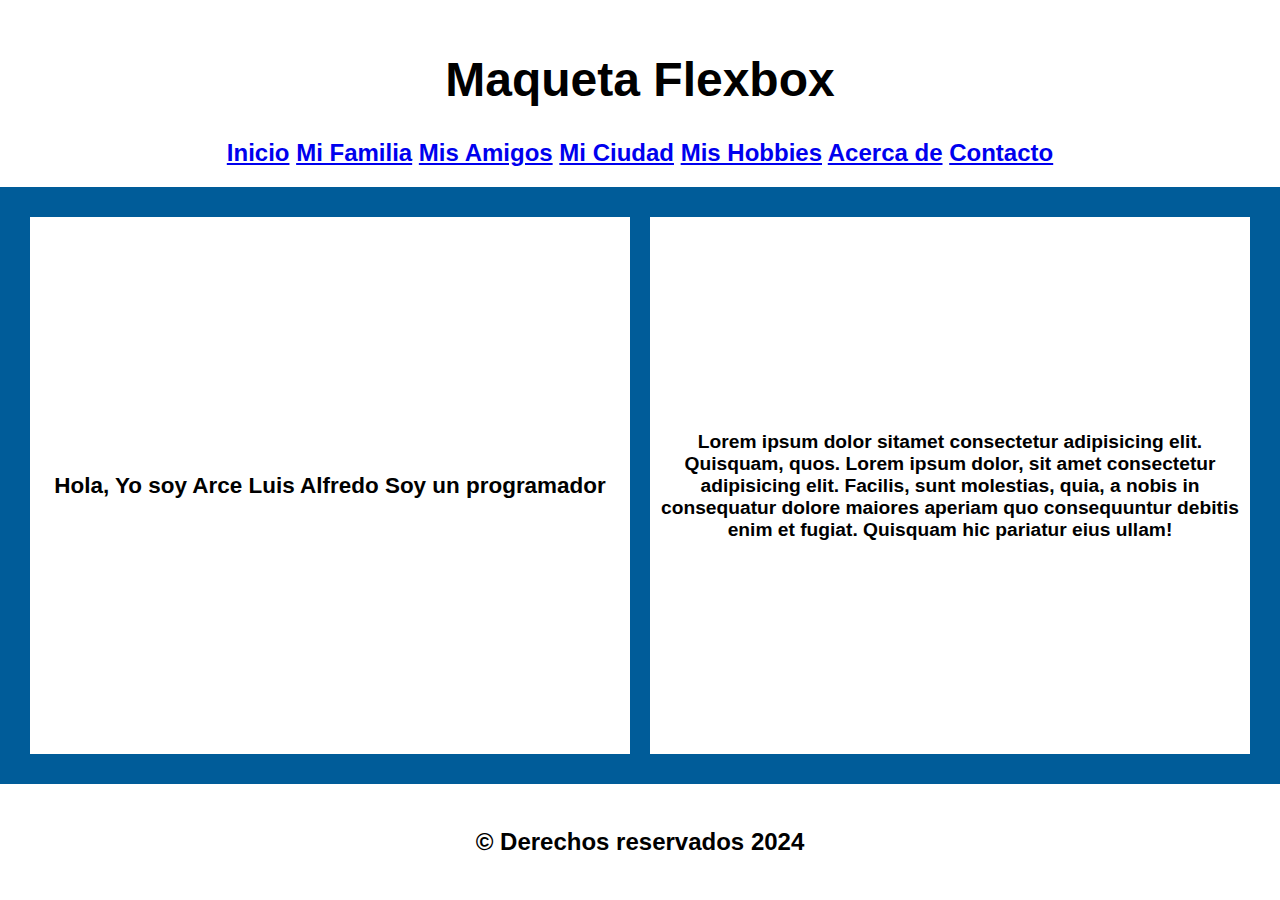
<file: Tarea2/yo.html>
<!DOCTYPE html>
<html lang="en">

<head>
    <meta charset="UTF-8">
    <meta name="viewport" content="width=device-width, initial-scale=1.0">
    <meta name="author" content="Luis Alfredo Arce Balderrama">
    <meta name="description" content="Pagina personal de Luis Alfredo Arce Balderrama">
    <meta name="keywords" content="Modulo 2, Java, HTML, CSS">
    <link rel="stylesheet" href="css/maqueta-flexbox.css">
    <link rel="icon" type="image/x-icon" href="images/favicon.ico.png">
    <title>Yo-Flexbox</title>
</head>

<body>
    <div class="container">
        <header class="header">
            <h1>Maqueta Flexbox</h1>
            <nav>
                <a href="yo.html">Inicio</a>
                <a href="mifamilia.html">Mi Familia</a>
                <a href="misamigos.html">Mis Amigos</a>
                <a href="miciudad.html">Mi Ciudad</a>
                <a href="mishobbies.html">Mis Hobbies</a>
                <a href="https://github.com/alfre2arce/creacionABLA">Acerca de</a>
                <a href="https://virtual2.posgradouap.edu.bo/">Contacto</a>
            </nav>
        </header>
        <div class="content-wrapper">
            <aside class="sidebar">
                <h3>Hola, Yo soy <span class="nombre">Arce Luis Alfredo</span> Soy un programador</h3>
            </aside>
            <main class="content">
                <aside>
                    <div>
                        <p>Lorem ipsum dolor sitamet consectetur adipisicing elit. Quisquam, quos. Lorem ipsum dolor,
                            sit amet consectetur adipisicing elit. Facilis, sunt molestias, quia, a nobis in consequatur
                            dolore maiores aperiam quo consequuntur debitis enim et fugiat. Quisquam hic pariatur eius
                            ullam!</p>
                    </div>
            </main>
        </div>
        <footer class="footer">
            <p>&copy; Derechos reservados 2024</p>
        </footer>
    </div>
</body>

</html>
</file>
<file: TrabajoFinal/css/estilos.css>
/* Configuración global */
body {
    font-family: 'Roboto', sans-serif;
    margin: 0;
    padding: 0;
    box-sizing: border-box;
}

.productos {
    padding: 2em;
    text-align: center;
}

.grid {
    display: grid;
    grid-template-columns: repeat(auto-fit, minmax(250px, 1fr));
    gap: 1.5em;
}

footer {
    text-align: center;
    background-color: #333;
    color: white;
    padding: 0.5em 0;
}

footer a {
    color: #FFC107;
    text-decoration: none;
}

footer a:hover {
    text-decoration: underline;
}

/* Estilos del Encabezado */
.header {
    display: flex;
    justify-content: space-between;
    align-items: center;
    background: linear-gradient(90deg, #4CAF50, #2E7D32);
    padding: 0.5em 1em;
    color: white;
}

.logo {
    display: flex;
    align-items: center;
    gap: 1em;
}

.logo img {
    width: 50px;
    height: 50px;
    border-radius: 50%;
}

.logo h1 {
    font-size: 1.5em;
    font-weight: bold;
    margin: 0;
}

.menu {
    list-style: none;
    display: flex;
    gap: 1em;
    margin: 0;
    padding: 0;
}

.menu ul {
    display: flex;
    list-style: none;
    margin: 0;
    padding: 0;
    gap: 1.5em;
}

.menu a {
    text-decoration: none;
    color: white;
    font-size: 1em;
    transition: color 0.3s;
}

.menu a:hover {
    color: #FFD700; 
}

/* Modal */
.galeria {
    display: flex;
    gap: 0.5em;
    justify-content: center;
}

.miniatura {
    width: 100px;
    height: 100px;
    object-fit: cover;
    border: 2px solid #ccc;
    border-radius: 5px;
    cursor: pointer;
    transition: transform 0.3s, border-color 0.3s;
}

.miniatura:hover {
    transform: scale(1.1);
    border-color: #4CAF50;
}

.modal {
    display: none;
    position: fixed;
    z-index: 1000;
    left: 0;
    top: 0;
    width: 100%;
    height: 100%;
    overflow: auto;
    background-color: rgba(0, 0, 0, 0.8);
    align-items: center;
    justify-content: center;
}

.modal-contenido {
    max-width: 80%;
    max-height: 80%;
    margin: auto;
    border-radius: 10px;
}

.cerrar {
    position: absolute;
    top: 20px;
    right: 35px;
    color: white;
    font-size: 40px;
    font-weight: bold;
    cursor: pointer;
}

/* Responsive */
@media (max-width: 768px) {
    .grid {
        grid-template-columns: 1fr;
    }

    .header {
        flex-direction: column;
        align-items: center;
        text-align: center;
    }

    .menu {
        flex-direction: column;
        gap: 0.5em;
    }
}

/* Paleta de Colores y Animaciones */

.producto {
    border: 1px solid #ccc;
    border-radius: 10px;
    padding: 1em;
    box-shadow: 0 4px 6px rgba(0, 0, 0, 0.1);
    transition: transform 0.3s;
}

.producto:hover {
    transform: scale(1.05);
    box-shadow: 0 8px 16px rgba(0, 0, 0, 0.2);
    border-color: #4CAF50;
}

.btn-carrito {
    background-color: #4CAF50;
    color: white;
    padding: 0.5em 1em;
    border: none;
    border-radius: 5px;
    cursor: pointer;
    transition: background-color 0.3s, transform 0.2s;
    
}

.btn-carrito:hover {
    background-color: #2E7D32;
    transform: translateY(-2px);
}

/* Carrito Flotante */
.carrito-flotante h3 {
    margin-top: 0;
    font-size: 1.2em;
    color: #4CAF50;
    text-align: center;
}

.carrito-flotante ul {
    list-style: none;
    padding: 0;
    max-height: 150px;
    overflow-y: auto;
    margin: 1em 0;
}

.carrito-flotante li {
    display: flex;
    justify-content: space-between;
    align-items: center;
    margin-bottom: 0.5em;
}

.carrito-flotante li span {
    flex-grow: 1; /* Usa todo el espacio disponible para el contenido */
    text-align: left; /* Alinea el contenido al lado izquierdo */
}

.carrito-flotante li button {
    width: 25px; /* Tamaño cuadrado basado en el contenido de "X" */
    height: 25px;
    color: white;
    border: none;
    border-radius: 5px;
    font-size: 0.8em;
    font-weight: bold;
    cursor: pointer;
    display: flex;
    justify-content: center;
    align-items: center;
    transition: background-color 0.3s;
}

.carrito-flotante li button:hover {
    background-color: darkred;
}

.carrito-flotante p {
    text-align: right;
    font-weight: bold;
    color: #333;
}

.carrito-flotante button {
    width: 100%;
    padding: 0.5em;
    background-color: #4CAF50;
    color: white;
    border: none;
    border-radius: 5px;
    cursor: pointer;
    transition: background-color 0.3s;
}

.carrito-flotante button:hover {
    background-color: #45a049;
}


/* Contenedor del Carrito */
.carrito-flotante {
    position: fixed;
    bottom: 50px;
    right: 20px;
    width: 250px;
    background-color: white;
    border: 2px solid #4CAF50;
    border-radius: 10px; 
    padding: 1em;
    box-shadow: 0 4px 8px rgb(168, 168, 168);
    z-index: 1000;
    transition: transform 0.3s, opacity 0.3s;
    overflow: hidden;
}

/* Estado minimizado */
.carrito-flotante.minimizado {
    width: auto;
    height: auto;
    padding: 0;
    transform: translateY(50%);
    opacity: 0.8;
}

/* Botón del carrito minimizado */
#carrito-boton {
    display: flex;
    align-items: center;
    justify-content: center;
    width: 50px;
    height: 50px;
    background-color: #4CAF50; /* Fondo verde */
    color: white; /* Color del texto e ícono */
    font-size: 1.2em; /* Ajusta el tamaño del ícono */
    font-weight: bold;
    border: none;
    border-radius: 50%;
    cursor: pointer;
    box-shadow: 0 2px 5px rgba(0, 0, 0, 0.2);
    transition: background-color 0.3s, color 0.3s;
}

#carrito-boton:hover {
    background-color: #45a049; /* Verde más oscuro en hover */
    color: white; /* Asegura que el texto permanezca blanco */
}

/* Área expandible del carrito */
#carrito-expandido {
    display: none;
    padding: 1em;
}

.carrito-flotante.maximizado #carrito-expandido {
    display: block;
}
</file>
<file: tarea1/estilos.css>
h1{
    color: rgb(0, 156, 10);
    text-align: center;
    font-size: 30px;
    font-family: Arial, Helvetica, sans-serif;
    font-weight: bold;
    margin-top: 20px;
    margin-bottom: 20px;
    padding: 10px;
    border-radius: 10px;
    background-color: #e6e6e6;
}
a{
    font-weight: bold;
    color: #002708;               
    border: 1px solid #365c46;
    text-decoration: none;
    margin-left: 2px;
    margin-right: 2px;
    background-color: #e0ffdc;
    border-radius: 3px;
    padding: 5px;
    text-align: center;
}
</file>
<file: Tarea2/css/maqueta-grip2.css>
.wrapper {
    display: grid;
    width: 100%;
    height: 100%;
    grid-template-areas:
        "head nav"
        "aside  main"
        "aside  foot";
    grid-template-rows: 50px  1fr 30px;
    grid-template-columns: 170px 1fr;
}

.wrapper>header {
    grid-area: head;
    background-color: #8ca0ff;
    display: flex;
    align-items: center;
    justify-content: center;
}

.wrapper>nav {
    grid-area: nav;
    background-color: #ff98ff;
    display: flex;
    align-items: center;   
    font-weight: bold;
}

.wrapper>aside {
    grid-area: aside;
    background-color: #ffa08c;
    font-weight: bold;
}

.wrapper>main {
    grid-area: main;
    background-color: #ffff64;
    padding: 1rem;
}

.wrapper>footer {
    grid-area: foot;
    background-color: #8cffa0;
    display: flex;
    align-items: center;
    justify-content: center;
}

li {
    list-style: none;
    background-color: #a5f3c8;
    margin-bottom: 0.3rem; 
    margin-left: -2rem;
    margin-right: 0.5rem;
    padding: 0.4rem;
    border-radius: 0.4rem;
}
a {
    text-decoration: none;
    margin-left: 0.5rem;
    padding: 0.4rem;
    border-radius: 0.4rem;
    background-color: #a3ffb7;
}
</file>
<file: Tarea2/css/maqueta-grid.css>
* {
      box-sizing: border-box;
    }

    body {
      margin: 0;
      font-family: Arial, sans-serif;
    }

    .container {
      display: grid;
      grid-template-rows: auto 1fr auto;
      grid-template-columns: 1fr 1fr;
      min-height: 100vh;
      background-color: #005c99;
      color: black;
      text-align: center;
      gap: 1%;
    }

    .header {
      grid-column: 1 / -1;
      /* Ocupa las dos columnas */
      padding: 20px;
      background-color: white;
      font-weight: bold;
      font-size: 1.5em;
    }

    .sidebar {
      background-color: white;
      padding: 20px;
      font-weight: bold;
      font-size: 1.2em;
    }

    .content {
      background-color: white;
      padding: 20px;
      font-weight: bold;
      font-size: 1.2em;
    }

    .footer {
      grid-column: 1 / -1;
      /* Ocupa las dos columnas */
      padding: 20px;
      background-color: white;
      font-weight: bold;
      font-size: 1.2em;
    }
</file>
<file: Tarea2/css/maqueta-block.css>
* {
  box-sizing: border-box;
}

body {
  margin: 0;
  font-family: Arial, sans-serif;
  background-color: #005c99;
}

.container {
  width: 100%;
  max-width: 800px;
  margin: 0 auto;
  text-align: center;
}

.header,
.footer {
  display: block;
  width: 100%;
  background-color: white;
  padding: 20px;
  font-weight: bold;
  font-size: 1.5em;
  margin-bottom: 10px;
}

.content-wrapper {
  display: block;
  width: 100%;
  text-align: center;
}

.sidebar,
.content {
  display: inline-block;
  width: 49%;
  /* Para que ocupen el 50% menos el margen */
  background-color: white;
  padding: 20px;
  font-weight: bold;
  font-size: 1.2em;
  margin-bottom: 1%;
  vertical-align: top;
  /* Alineación vertical en caso de que los contenidos sean de diferente altura */
}
</file>
<file: Tarea2/css/maqueta-flexbox2.css>
* {
      box-sizing: border-box;
    }

    body {
      margin: 0;
      font-family: Arial, sans-serif;
    }

    .container {
      display: flex;
      flex-direction: column;
      min-height: 100vh;
    }

    .footer {
      display: flex;
      padding: 10px;
      background-color: #8ca0ff;
      height: 50px;
      justify-content: center;
      align-items: center;

    }

    .content-wrapper {
      display: flex;
    }
   
    .content {
      display: inline-block;
      flex: 7 ;
      background-color: #ffff64;
      margin: 5px;
      padding: 1rem;
      font-weight: bold;
    }

    .header{
      display: flex;
      flex: 1;
      background-color: #8ca0ff;
      margin: 5px;
      padding: 0.5rem;
      align-items: center;
      justify-content: center;
      height: 50px;
    }
    
    .sidebar {
      display:  flex;
      flex: 1 ;
      background-color: #ffa08c;
      margin: 5px;
      padding: 0.5rem;
      align-items: left;
      justify-content: left;
      font-weight: bold;
    }

    .nav {
      display: flex;
      flex: 7 ;
      background-color: #ff98ff;
      margin: 5px;
      padding: 1rem;
      align-items: center;
      justify-content: left;
      font-weight: bold;
      height: 50px;
    }

    li {
      list-style: none;
      background-color: #a5f3c8;
      margin-bottom: 0.3rem;
      margin-left: -2rem;
      margin-right: 0.5rem;
      padding: 0.4rem;
      border-radius: 0.4rem;
    }

    a {
      text-decoration: none;
      margin-left: 0.5rem;
      padding: 0.4rem;
      border-radius: 0.4rem;
      background-color: #a3ffb7;
    }

    table, th, td {
      border: 1px solid black;
      border-collapse: collapse;
    }
</file>
<file: Tarea2/css/maqueta-flexbox.css>
* {
      box-sizing: border-box;
    }

    body {
      margin: 0;
      font-family: Arial, sans-serif;
    }

    .container {
      display: flex;
      flex-direction: column;
      min-height: 100vh;
      background-color: #005c99;
      color: black;
      text-align: center;
    }

    .header,
    .footer {
      padding: 20px;
      background-color: white;
      font-weight: bold;
      font-size: 1.5em;
    }

    .content-wrapper {
      display: flex;
      flex: 1;
      padding: 20px;
    }

    .sidebar,
    .content {
      flex: 1;
      background-color: white;
      margin: 10px;
      display: flex;
      align-items: center;
      justify-content: center;
      font-weight: bold;
      font-size: 1.2em;
    }
</file>
